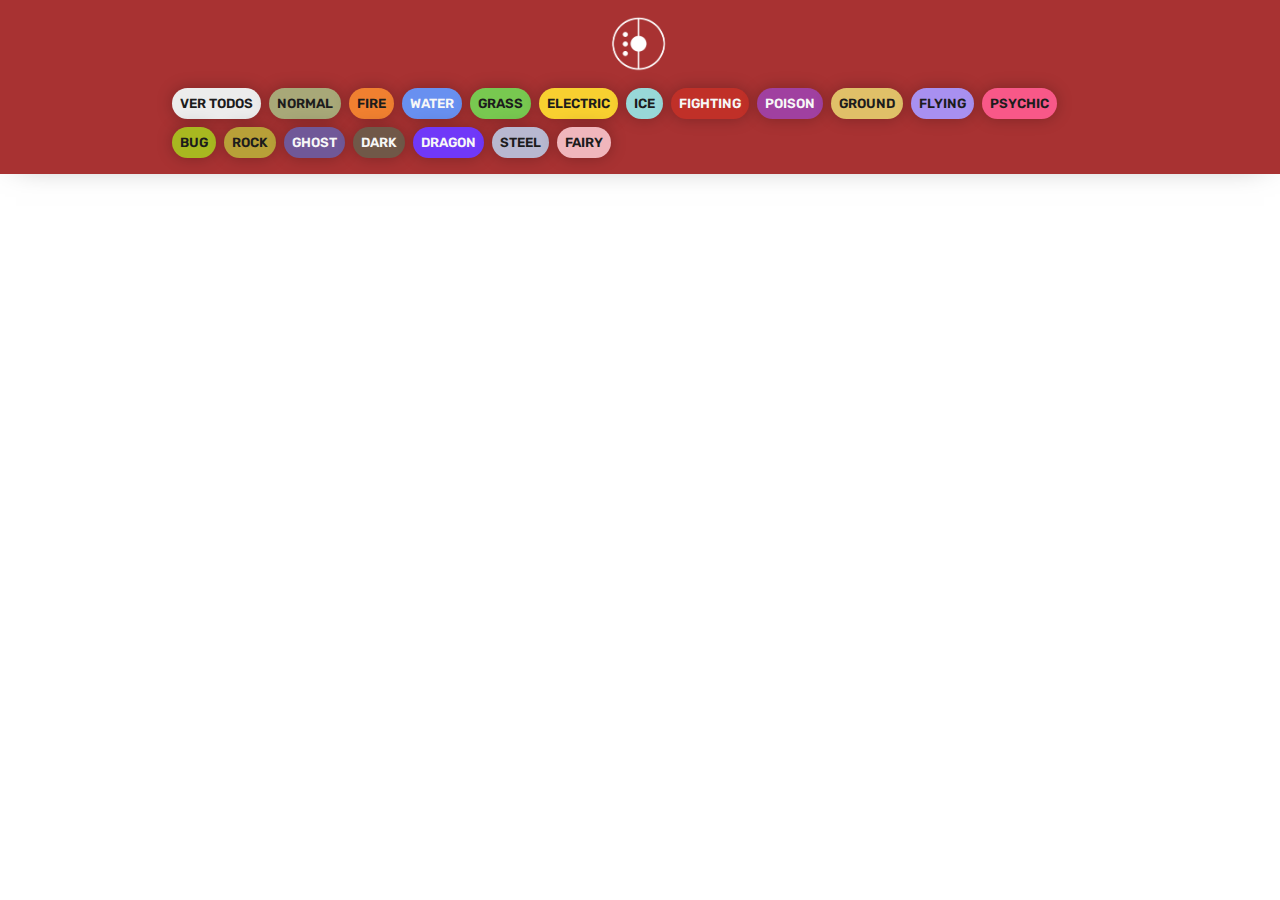
<file: 01-pokedex-main/index.html>
<!DOCTYPE html>
<html lang="es">
  <head>
    <meta charset="UTF-8" />
    <meta http-equiv="X-UA-Compatible" content="IE=edge" />
    <meta name="viewport" content="width=device-width, initial-scale=1.0" />
    <title>Pokédex</title>
    <link rel="icon" type="image/svg+xml" href="./img/pokeApi.svg" />
    <link rel="stylesheet" href="./css/main.css" />
  </head>
  <body>
    <button onclick="topFunction()" id="myBtn" title="Go to top">⬆</button>

    <header>
      <nav class="nav">
        <img src="./img/applogo-banner_orig.png" alt="Logo Pokédex" />
        <ul class="nav-list">
          <li class="nav-item">
            <button class="btn btn-header" id="ver-todos">Ver todos</button>
          </li>
          <li class="nav-item">
            <button class="btn btn-header normal" id="normal">Normal</button>
          </li>
          <li class="nav-item">
            <button class="btn btn-header fire" id="fire">Fire</button>
          </li>
          <li class="nav-item">
            <button class="btn btn-header water" id="water">Water</button>
          </li>
          <li class="nav-item">
            <button class="btn btn-header grass" id="grass">Grass</button>
          </li>
          <li class="nav-item">
            <button class="btn btn-header electric" id="electric">
              Electric
            </button>
          </li>
          <li class="nav-item">
            <button class="btn btn-header ice" id="ice">Ice</button>
          </li>
          <li class="nav-item">
            <button class="btn btn-header fighting" id="fighting">
              Fighting
            </button>
          </li>
          <li class="nav-item">
            <button class="btn btn-header poison" id="poison">Poison</button>
          </li>
          <li class="nav-item">
            <button class="btn btn-header ground" id="ground">Ground</button>
          </li>
          <li class="nav-item">
            <button class="btn btn-header flying" id="flying">Flying</button>
          </li>
          <li class="nav-item">
            <button class="btn btn-header psychic" id="psychic">Psychic</button>
          </li>
          <li class="nav-item">
            <button class="btn btn-header bug" id="bug">Bug</button>
          </li>
          <li class="nav-item">
            <button class="btn btn-header rock" id="rock">Rock</button>
          </li>
          <li class="nav-item">
            <button class="btn btn-header ghost" id="ghost">Ghost</button>
          </li>
          <li class="nav-item">
            <button class="btn btn-header dark" id="dark">Dark</button>
          </li>
          <li class="nav-item">
            <button class="btn btn-header dragon" id="dragon">Dragon</button>
          </li>
          <li class="nav-item">
            <button class="btn btn-header steel" id="steel">Steel</button>
          </li>
          <li class="nav-item">
            <button class="btn btn-header fairy" id="fairy">Fairy</button>
          </li>
        </ul>
      </nav>
    </header>

    <main>
      <div id="todos">
        <div class="pokemon-todos" id="listaPokemon">
          <!-- <div class="pokemon">
            <p class="pokemon-id-back">#025</p>
            <div class="pokemon-imagen">
              <img
                src="https://raw.githubusercontent.com/PokeAPI/sprites/master/sprites/pokemon/other/official-artwork/25.png"
                alt="Pikachu"
              />
            </div>
            <div class="pokemon-info">
              <div class="nombre-contenedor">
                <p class="pokemon-id">#025</p>
                <h2 class="pokemon-nombre">Pikachu</h2>
              </div>
              <div class="pokemon-tipos">
                <p class="electric tipo">ELECTRIC</p>
                <p class="fighting tipo">FIGHTING</p>
              </div>
              <div class="pokemon-stats">
                <p class="stat">40 ATK</p>
                <p class="stat">40 DEF</p>
                <p class="stat">40 SPD DEF</p>
                <p class="stat">40 SPD ATK</p>
                <p class="stat">40 SPEED</p>
                <p class="stat">40 HP</p>
              </div>
            </div>
          </div> -->
        </div>
      </div>
    </main>

    <script>
      // Get the button
      let mybutton = document.getElementById("myBtn");

      // When the user scrolls down 20px from the top of the document, show the button
      window.onscroll = function () {
        scrollFunction();
      };

      function scrollFunction() {
        if (
          document.body.scrollTop > 20 ||
          document.documentElement.scrollTop > 20
        ) {
          mybutton.style.display = "block";
        } else {
          mybutton.style.display = "none";
        }
      }

      // When the user clicks on the button, scroll to the top of the document
      function topFunction() {
        document.body.scrollTop = 0;
        document.documentElement.scrollTop = 0;
      }
    </script>
    <script src="./js/main.js"></script>
  </body>
</html>
</file>
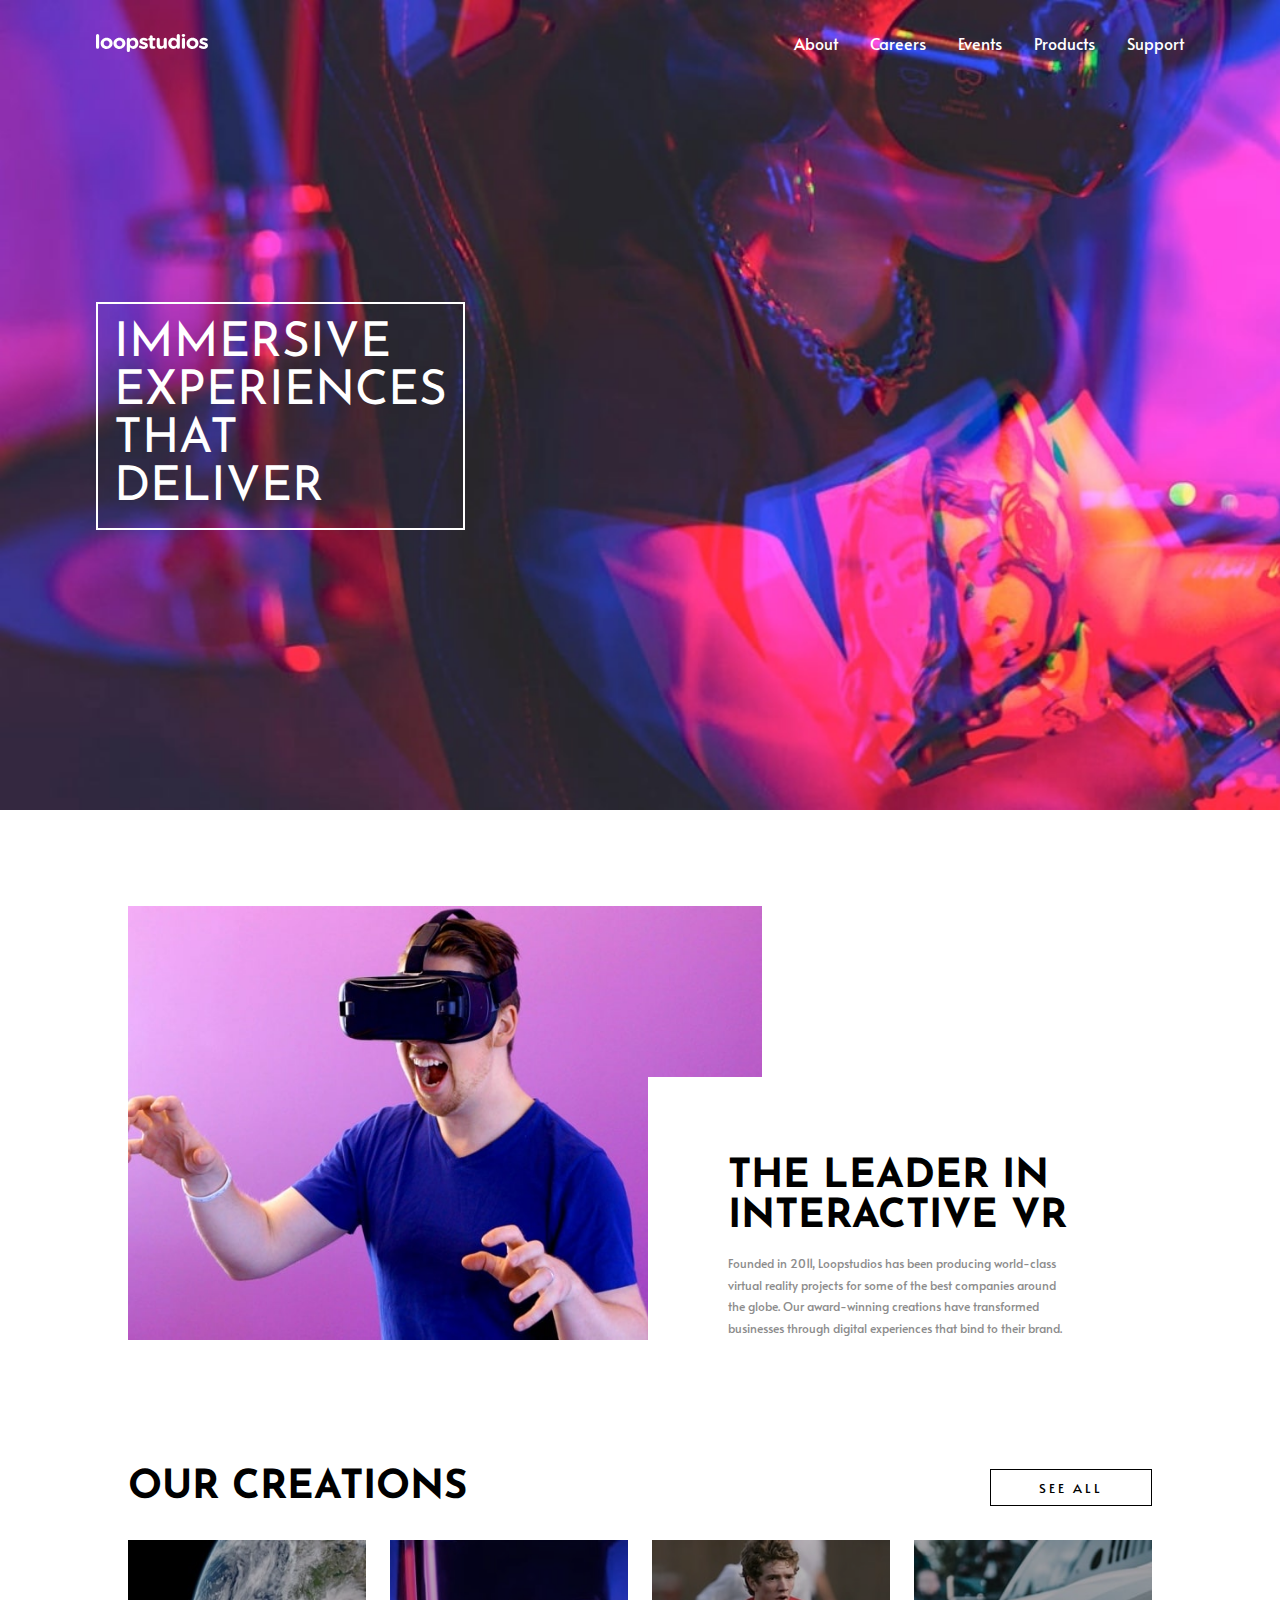
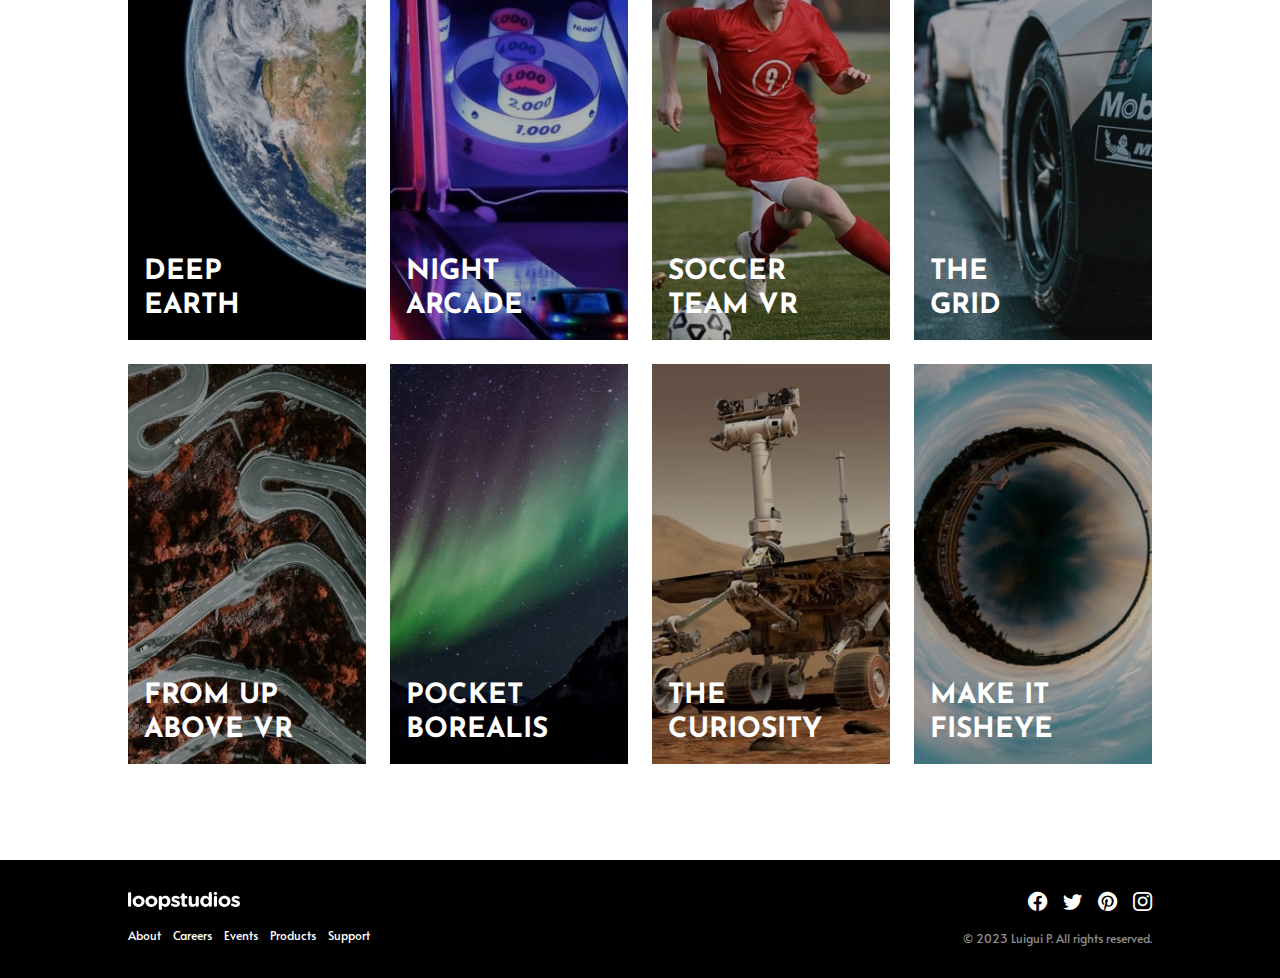
<file: 02-lading-page-loopstudio/index.html>
<!DOCTYPE html>
<html lang="en">
  <head>
    <meta charset="UTF-8" />
    <meta http-equiv="X-UA-Compatible" content="IE=edge" />
    <meta name="viewport" content="width=device-width, initial-scale=1.0" />
    <link
      rel="icon"
      type="image/png"
      sizes="32x32"
      href="./images/favicon-32x32.png"
    />
    <title>Proyecto 02 | Frontend Mentor | Loopstudios landing page</title>
    <link
      rel="stylesheet"
      href="https://cdn.jsdelivr.net/npm/bootstrap-icons@1.10.2/font/bootstrap-icons.css"
    />
    <link rel="stylesheet" href="./css/main.css" />
  </head>
  <body>
    <div class="hero">
      <header class="header">
        <img class="logo" src="./images/logo.svg" alt="Logo" />
        <button class="open-menu" id="open-menu">
          <i class="bi bi-list"></i>
        </button>
        <div class="mobile-menu disabled" id="mobile-menu">
          <div class="mobile-menu__header">
            <img class="logo" src="./images/logo.svg" alt="Logo" />
            <button class="close-menu" id="close-menu">
              <i class="bi bi-x"></i>
            </button>
          </div>
          <nav class="mobile-menu__nav">
            <ul>
              <li><a href="#">About</a></li>
              <li><a href="#">Careers</a></li>
              <li><a href="#">Events</a></li>
              <li><a href="#">Products</a></li>
              <li><a href="#">Support</a></li>
            </ul>
          </nav>
        </div>
        <nav class="desktop-menu">
          <ul>
            <li><a href="#">About</a></li>
            <li><a href="#">Careers</a></li>
            <li><a href="#">Events</a></li>
            <li><a href="#">Products</a></li>
            <li><a href="#">Support</a></li>
          </ul>
        </nav>
      </header>
      <div class="hero__content">
        <p>Immersive<br />experiences<br />that<br />deliver</p>
      </div>
    </div>
    <main>
      <div class="intro">
        <img src="./images/desktop/image-interactive.jpg" alt="" />
        <div class="intro__info">
          <h2>The leader in interactive VR</h2>
          <p>
            Founded in 2011, Loopstudios has been producing world-class virtual
            reality projects for some of the best companies around the globe.
            Our award-winning creations have transformed businesses through
            digital experiences that bind to their brand.
          </p>
        </div>
      </div>
      <div class="creations">
        <div class="creations__header">
          <h2>Our creations</h2>
          <button class="btn btn-desktop">See all</button>
        </div>
        <div class="creations__grid">
          <div>
            <h2>Deep<br />Earth</h2>
          </div>
          <div>
            <h2>Night<br />arcade</h2>
          </div>
          <div>
            <h2>Soccer<br />team VR</h2>
          </div>
          <div>
            <h2>The<br />grid</h2>
          </div>
          <div>
            <h2>From up<br />above VR</h2>
          </div>
          <div>
            <h2>Pocket<br />borealis</h2>
          </div>
          <div>
            <h2>The<br />curiosity</h2>
          </div>
          <div>
            <h2>Make it<br />fisheye</h2>
          </div>
        </div>
        <button class="btn btn-mobile">See all</button>
      </div>
    </main>
    <footer class="footer">
      <div class="logo-menu">
        <img class="logo" src="./images/logo.svg" alt="Logo" />
        <nav class="footer-menu">
          <ul>
            <li><a href="#">About</a></li>
            <li><a href="#">Careers</a></li>
            <li><a href="#">Events</a></li>
            <li><a href="#">Products</a></li>
            <li><a href="#">Support</a></li>
          </ul>
        </nav>
      </div>
      <div class="icons-copyright">
        <div class="icons">
          <i class="bi bi-facebook"></i>
          <i class="bi bi-twitter"></i>
          <i class="bi bi-pinterest"></i>
          <i class="bi bi-instagram"></i>
        </div>
        <p class="copyright">© 2023 Luigui P. All rights reserved.</p>
      </div>
    </footer>

    <script src="./js/main.js"></script>
  </body>
</html>
</file>
<file: 01-pokedex-main/css/main.css>
@import url("https://fonts.googleapis.com/css2?family=Rubik:wght@300;400;500;600;700;800;900&display=swap");

:root {
  --clr-black: #1c1c1c;
  --clr-gray: #ececec;
  --clr-white: #f7f7f7;
  --type-normal: #a8a878;
  --type-fire: #f08030;
  --type-water: #6890f0;
  --type-grass: #78c850;
  --type-electric: #f8d030;
  --type-ice: #98d8d8;
  --type-fighting: #c03028;
  --type-poison: #a040a0;
  --type-ground: #e0c068;
  --type-flying: #a890f0;
  --type-psychic: #f85888;
  --type-bug: #a8b820;
  --type-rock: #b8a038;
  --type-ghost: #705898;
  --type-dark: #705848;
  --type-dragon: #7038f8;
  --type-steel: #b8b8d0;
  --type-fairy: #f0b6bc;
}

* {
  margin: 0;
  padding: 0;
  box-sizing: border-box;
  color: var(--clr-black);
  font-family: "Rubik", sans-serif;
}

ul {
  list-style-type: none;
}

button {
  background-color: transparent;
  border: 0;
  border-radius: 0;  
}

body {
  min-height: 100vh;
  background-color: var(--clr-gray);
  background: fixed
    url("https://tcg.pokemon.com/assets/img/sv-expansions/151/patterns/pattern-mew.png");
}

header {
  padding-block: 1rem;
  box-shadow: 0 0 2rem -1rem rgba(0, 0, 0, 0.5);
  background-color: #a83232;
}

main {
  padding: 2rem;
  max-width: 1000px;
  margin: 0 auto;
  position: relative;
}

/* Aquí todo el CSS extra */

.nav {
  display: flex;
  flex-direction: column;
  align-items: center;
  gap: 1rem;
  padding-inline: 2rem;
  max-width: 1000px;
  margin: 0 auto;
}

.nav img {
  width: 100%;
  height: auto;
  max-width: 10rem;
}

.nav-list {
  display: flex;
  align-items: center;
  flex-wrap: wrap;
  gap: 0.5rem;
}

.btn-header {
  background-color: var(--clr-gray);
  padding: 0.5rem;
  border-radius: 100vmax;
  cursor: pointer;
  text-transform: uppercase;
  font-weight: 600;
  box-shadow: 0 0 1rem rgba(0, 0, 0, 0.25);
  transition: 0.2s;
}

.btn-header:hover {
  transform: scale(1.1);
  box-shadow: 0 0 2rem rgba(0, 0, 0, 0.25);
}

.pokemon-todos {
  display: grid;
  grid-template-columns: 1fr;
  gap: 1rem;
}

@media screen and (min-width: 470px) {
  .pokemon-todos {
    grid-template-columns: 1fr 1fr;
  }
}

@media screen and (min-width: 700px) {
  .pokemon-todos {
    grid-template-columns: 1fr 1fr 1fr;
  }
}

.pokemon {
  border-radius: 1rem;
  background-color: var(--clr-white);
  box-shadow: 0 0 3rem -1rem rgba(0, 0, 0, 0.25);
  padding-block: 1rem;
  text-transform: uppercase;
  position: relative;
  isolation: isolate;
  overflow: hidden;
}

.pokemon-id-back {
  position: absolute;
  top: 1rem;
  left: 50%;
  transform: translateX(-50%);
  font-size: 6rem;
  font-weight: 800;
  z-index: -1;
  color: var(--clr-gray);
}

.pokemon-imagen {
  padding-inline: 1rem;
  display: flex;
  justify-content: center;
}

.pokemon-imagen img {
  width: 100%;
  height: auto;
  max-width: 10rem;
}

.pokemon-info {
  display: flex;
  flex-direction: column;
  gap: 0.5rem;
  padding-inline: 1rem;
  align-items: center;
  text-align: center;
}

.nombre-contenedor {
  display: flex;
  align-items: center;
  column-gap: 0.5rem;
  flex-wrap: wrap;
  justify-content: center;
}

.pokemon-id {
  background-color: var(--clr-gray);
  padding: 0.25rem 0.5rem;
  border-radius: 100vmax;
  font-size: 0.75rem;
  font-weight: 500;
}

.pokemon-nombre {
  font-size: 1.4rem;
}

.pokemon-tipos {
  display: flex;
  gap: 0.5rem;
  font-size: 0.75rem;
  font-weight: 500;
  flex-wrap: wrap;
  justify-content: center;
}

.tipo {
  padding: 0.25rem 0.5rem;
  border-radius: 100vmax;
}

.pokemon-stats {
  display: flex;
  flex-direction: column;
  align-items: flex-start;
  gap: 0.5rem;
  font-size: 0.75rem;
  width: 100%;
}

.stat {
  background-color: var(--clr-gray);
  padding: 0.25rem 0.5rem;
  border-radius: 100vmax;
}

/* Aquí comienzan los colores de botones según tipo */
.normal {
  background-color: var(--type-normal);
  color: var(--clr-black);
}

.fire {
  background-color: var(--type-fire);
  color: var(--clr-black);
}

.water {
  background-color: var(--type-water);
  color: var(--clr-white);
}

.grass {
  background-color: var(--type-grass);
  color: var(--clr-black);
}

.electric {
  background-color: var(--type-electric);
  color: var(--clr-black);
}

.ice {
  background-color: var(--type-ice);
  color: var(--clr-black);
}

.fighting {
  background-color: var(--type-fighting);
  color: var(--clr-white);
}

.poison {
  background-color: var(--type-poison);
  color: var(--clr-white);
}

.ground {
  background-color: var(--type-ground);
  color: var(--clr-black);
}

.flying {
  background-color: var(--type-flying);
  color: var(--clr-black);
}

.psychic {
  background-color: var(--type-psychic);
  color: var(--clr-black);
}

.bug {
  background-color: var(--type-bug);
  color: var(--clr-black);
}

.rock {
  background-color: var(--type-rock);
  color: var(--clr-black);
}

.ghost {
  background-color: var(--type-ghost);
  color: var(--clr-white);
}

.dark {
  background-color: var(--type-dark);
  color: var(--clr-white);
}

.dragon {
  background-color: var(--type-dragon);
  color: var(--clr-white);
}

.steel {
  background-color: var(--type-steel);
  color: var(--clr-black);
}

.fairy {
  background-color: var(--type-fairy);
  color: var(--clr-black);
}

/* Aquí comienzan los colores de las estadísticas */
.hp {
  background-color: #ff5959;
  font-weight: 600;
}

.attack {
  background-color: #f5ac78;
  font-weight: 600;
}

.defense {
  background-color: #fae078;
  font-weight: 600;
}

.special-attack {
  background-color: #9db7f5;
  font-weight: 600;
}

.special-defense {
  background-color: #a7db8d;
  font-weight: 600;
}

.speed {
  background-color: #fa92b2;
  font-weight: 600;
}

/* CSS para la barra de stats */

.main-stat {
  text-align: left;
  display: block;
  height: 100%;
  box-shadow: inset 0 2px 9px rgba(255, 255, 255, 0.3),
    inset 0 -2px 6px rgba(0, 0, 0, 0.4);
  position: relative;
  overflow: hidden;
  width: 100%;
}

.main-stat:after {
  content: "";
  position: absolute;
  top: 0;
  left: 0;
  bottom: 0;
  right: 0;
  background-image: linear-gradient(
    -45deg,
    rgba(255, 255, 255, 0.2) 25%,
    transparent 25%,
    transparent 50%,
    rgba(255, 255, 255, 0.2) 50%,
    rgba(255, 255, 255, 0.2) 75%,
    transparent 75%,
    transparent
  );
  z-index: 1;
  background-size: 50px 50px;
  animation: move 2s linear infinite;
  border-top-right-radius: 8px;
  border-bottom-right-radius: 8px;
  border-top-left-radius: 20px;
  border-bottom-left-radius: 20px;
  overflow: hidden;
}
.maint-stat-lvl {
  display: block;
  border-radius: 100px;
  padding: 0.2rem 0.5rem;
  margin: 0.2rem 0;
  text-align: left;
}

.unique-stat {
  font-size: 0.75rem;
  font-weight: bold;
  padding: 0rem 0.5rem;
}

#myBtn {
  display: none;
  position: fixed;
  bottom: 20px;
  right: 30px;
  z-index: 99;
  font-size: 2rem;
  border: none;
  outline: none;
  background-color: red;
  border-radius: 100%;
  color: white;
  cursor: pointer;
  padding: 1rem 1.8rem;    
}

#myBtn:hover {
  background-color: rgb(240, 32, 32);
}
</file>
<file: 02-lading-page-loopstudio/css/main.css>
@import url("https://fonts.googleapis.com/css2?family=Alata&family=Josefin+Sans:wght@300&display=swap");

:root {
  /* Colores */
  --black: hsl(0, 0%, 0%);
  --white: hsl(0, 0%, 100%);
  --gray: hsl(0, 0%, 55%);
  --dark-gray: hsl(0, 0%, 41%);

  /* Tipografías */
  --text: "Alata", sans-serif;
  --titles: "Josefin Sans", sans-serif;
}

* {
  margin: 0;
  padding: 0;
  box-sizing: border-box;
}

a {
  text-decoration: none;
}

p,
.btn {
  font-family: var(--text);
}

h2,
.hero__content p,
.mobile-menu__nav {
  font-family: var(--titles);
  text-transform: uppercase;
}

.mobile-menu,
.desktop-menu {
  display: none;
}

.hero {
  background-image: url("../images/mobile/image-hero.jpg");
  background-size: cover;
  min-height: 80vh;
  padding: 2rem 1rem;
  display: flex;
  flex-direction: column;
}

.header {
  display: flex;
  justify-content: space-between;
  align-items: center;
}

.logo {
  width: 7rem;
}

.open-menu,
.close-menu {
  border: 0;
  background-color: transparent;
  color: var(--white);
  font-size: 1.5rem;
  cursor: pointer;
}

.hero__content {
  flex-grow: 1;
  display: flex;
  align-items: center;
}

.hero__content p {
  color: white;
  font-size: 2rem;
  border: 2px solid var(--white);
  padding: 1rem;
}

.mobile-menu {
  display: flex;
  flex-direction: column;
  background-color: var(--black);
  position: fixed;
  inset: 0;
  padding: 2rem;
}

.mobile-menu__header {
  display: flex;
  justify-content: space-between;
  align-items: center;
}

.mobile-menu__nav {
  flex-grow: 1;
  display: flex;
  align-items: center;
}

.mobile-menu__nav ul {
  list-style-type: none;
  display: flex;
  flex-direction: column;
  gap: 1rem;
}

.mobile-menu__nav ul li a {
  color: var(--white);
  font-size: 1.5rem;
}

main {
  padding: 3rem 1.5rem;
  display: flex;
  flex-direction: column;
  gap: 3rem;
}

.intro {
  display: flex;
  flex-direction: column;
  gap: 1rem;
}

.intro__info {
  text-align: center;
  display: flex;
  flex-direction: column;
  gap: 1rem;
}

.intro__info p {
  font-size: 0.75rem;
  color: var(--gray);
  line-height: 1.8;
}

.creations {
  display: flex;
  flex-direction: column;
  align-items: center;
  gap: 2rem;
}

.creations > h2 {
  text-align: center;
}

.creations__grid {
  display: flex;
  flex-direction: column;
  gap: 1rem;
  width: 100%;
}

.creations__grid > div {
  background-size: cover;
  height: 6rem;
  padding: 1rem;
  display: flex;
  align-items: end;
  position: relative;
  isolation: isolate;
}

.creations__grid > div::before {
  content: "";
  position: absolute;
  inset: 0;
  background-color: rgba(0, 0, 0, 0.3);
  z-index: -1;
}

.creations__grid > div > h2 {
  color: var(--white);
  font-size: 1.1rem;
  line-height: 1.2;
}

.creations__grid > div:nth-child(1) {
  background-image: url("../images/mobile/image-deep-earth.jpg");
}

.creations__grid > div:nth-child(2) {
  background-image: url("../images/mobile/image-night-arcade.jpg");
}

.creations__grid > div:nth-child(3) {
  background-image: url("../images/mobile/image-soccer-team.jpg");
}

.creations__grid > div:nth-child(4) {
  background-image: url("../images/mobile/image-grid.jpg");
}

.creations__grid > div:nth-child(5) {
  background-image: url("../images/mobile/image-from-above.jpg");
}

.creations__grid > div:nth-child(6) {
  background-image: url("../images/mobile/image-pocket-borealis.jpg");
}

.creations__grid > div:nth-child(7) {
  background-image: url("../images/mobile/image-curiosity.jpg");
}

.creations__grid > div:nth-child(8) {
  background-image: url("../images/mobile/image-fisheye.jpg");
}

.btn {
  border: 1px solid var(--black);
  width: max-content;
  padding: 0.5rem 3rem;
  text-transform: uppercase;
  background-color: transparent;
  cursor: pointer;
  letter-spacing: 3px;
}

.btn-desktop {
  display: none;
}

.footer {
  background-color: var(--black);
  display: flex;
  flex-direction: column;
  gap: 2rem;
  color: var(--white);
  padding: 2rem;
  text-align: center;
}

.logo-menu,
.icons-copyright {
  display: flex;
  flex-direction: column;
  gap: 1rem;
  align-items: center;
}

.footer-menu ul {
  list-style-type: none;
  display: flex;
  flex-direction: column;
  gap: 0.75rem;
}

.footer-menu ul li a {
  font-family: var(--text);
  color: var(--white);
  font-size: 0.75rem;
}

.icons {
  display: flex;
  gap: 1rem;
  font-size: 1.2rem;
}

.copyright {
  color: var(--gray);
  font-size: 0.75rem;
}

@media screen and (min-width: 800px) {
  .hero {
    background-image: url("../images/desktop/image-hero.jpg");
    padding: 2rem 6rem;
    min-height: 90vh;
  }

  .hero__content p {
    font-size: 3rem;
  }

  .open-menu {
    display: none;
  }

  .desktop-menu {
    display: block;
  }

  .desktop-menu ul {
    list-style-type: none;
    display: flex;
    gap: 2rem;
    font-family: var(--text);
  }

  .desktop-menu ul li a {
    color: var(--white);
    font-size: 1rem;
  }

  main {
    padding: 6rem 8rem;
  }

  .intro {
    display: grid;
    grid-template-columns: repeat(8, 1fr);
    margin-bottom: 5rem;
  }

  .intro > img {
    max-width: 100%;
    grid-column: 1/6;
    grid-row: 1/3;
  }

  .intro__info {
    grid-column: 5/9;
    grid-row: 2/3;
    background-color: var(--white);
    padding: 5rem;
    padding-bottom: 0;
    text-align: left;
  }

  .intro__info h2,
  .creations h2 {
    font-size: 2.5rem;
  }

  .btn-mobile {
    display: none;
  }

  .btn-desktop {
    display: block;
  }

  .creations__header {
    display: flex;
    justify-content: space-between;
    width: 100%;
    align-items: center;
  }

  .creations__grid {
    display: grid;
    grid-template-columns: repeat(4, 1fr);
    gap: 1.5rem;
  }

  .creations__grid > div {
    height: 25rem;
  }

  .creations__grid > div > h2 {
    font-size: 1.75rem;
  }

  .creations__grid > div:nth-child(1) {
    background-image: url("../images/desktop/image-deep-earth.jpg");
  }

  .creations__grid > div:nth-child(2) {
    background-image: url("../images/desktop/image-night-arcade.jpg");
  }

  .creations__grid > div:nth-child(3) {
    background-image: url("../images/desktop/image-soccer-team.jpg");
  }

  .creations__grid > div:nth-child(4) {
    background-image: url("../images/desktop/image-grid.jpg");
  }

  .creations__grid > div:nth-child(5) {
    background-image: url("../images/desktop/image-from-above.jpg");
  }

  .creations__grid > div:nth-child(6) {
    background-image: url("../images/desktop/image-pocket-borealis.jpg");
  }

  .creations__grid > div:nth-child(7) {
    background-image: url("../images/desktop/image-curiosity.jpg");
  }

  .creations__grid > div:nth-child(8) {
    background-image: url("../images/desktop/image-fisheye.jpg");
  }

  .footer {
    flex-direction: row;
    justify-content: space-between;
    padding: 2rem 8rem;
  }

  .logo-menu {
    align-items: start;
  }

  .footer-menu ul {
    flex-direction: row;
  }

  .icons-copyright {
    align-items: end;
  }
}

.disabled {
  display: none;
}
</file>
